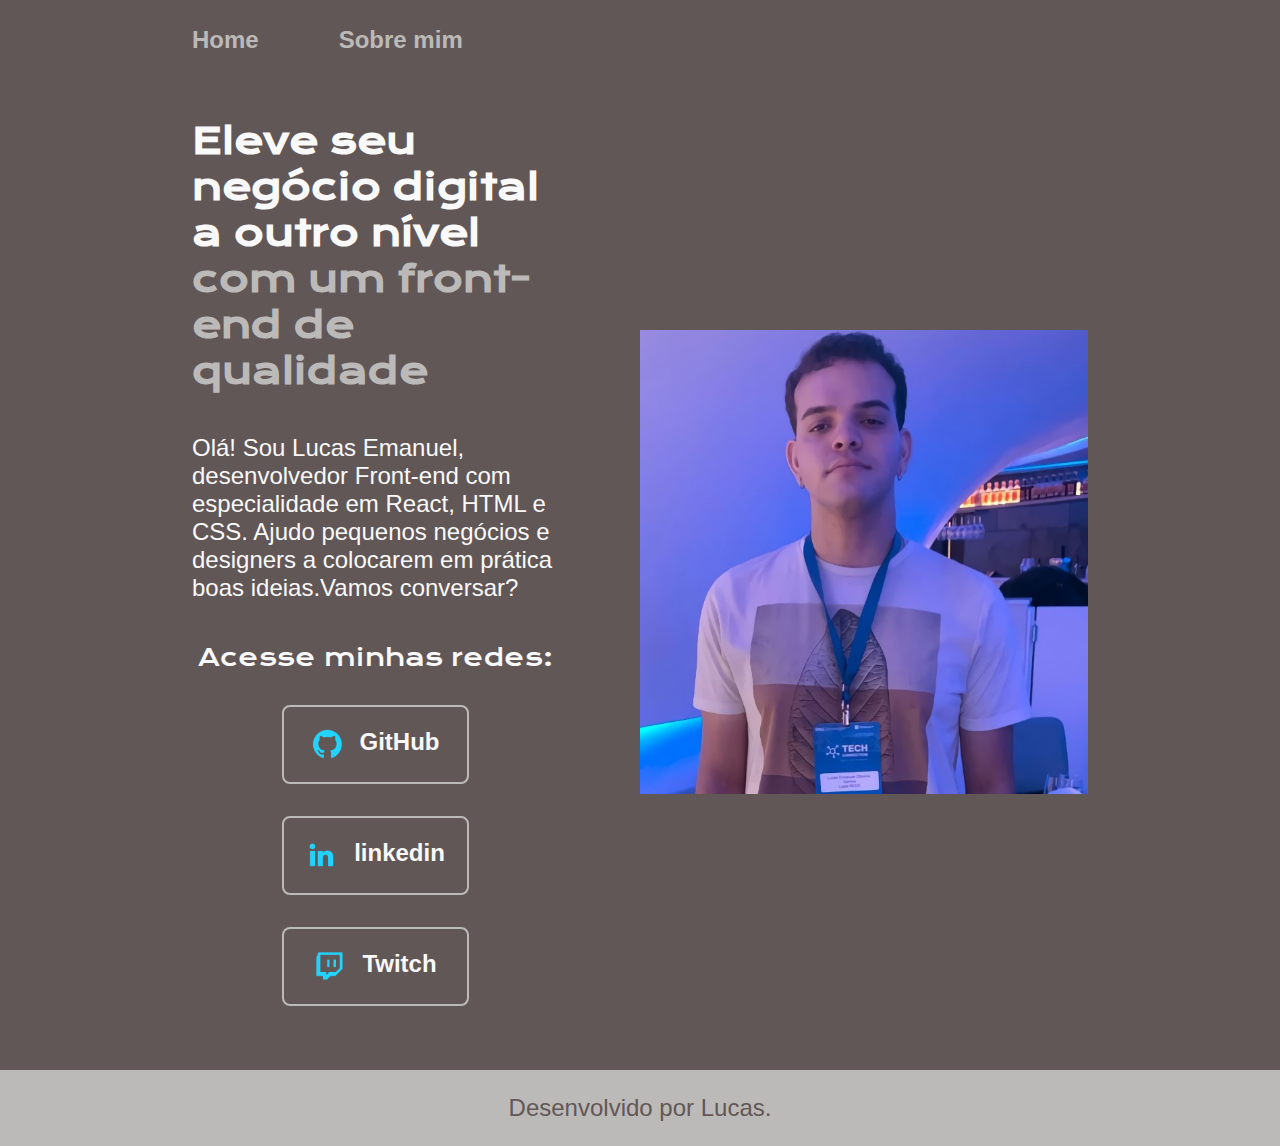
<file: index.html>
<!DOCTYPE html>
<html lang="pt-br">
<head>
    <meta charset="UTF-8">
    <meta http-equiv="X-UA-Compatible" content="IE=edge">
    <meta name="viewport" content="width=device-width, initial-scale=1.0">
    <title>Portifolio</title>
    <link rel="stylesheet" href="./styles/style.css">
</head>
<body>
    <header class="cabecalho">
        <nav class="cabecalho__menu">
            <A class="cabecalho__menu__link" href="index.html">Home</A>
            <a class="cabecalho__menu__link" href="about.html">Sobre mim </a>
        </nav>
    </header>
    <main class="apresentacao">
        <section class="apresentacao__conteudo">
            <h1 class="apresentacao__conteudo__titulo">Eleve seu negócio digital a outro nível <strong class="titulo-destaque">com um front-end de qualidade</strong>
            </h1>
            <p class="apresentacao__conteudo__texto"> Olá! Sou Lucas Emanuel, desenvolvedor Front-end com especialidade em React,
                HTML e CSS. Ajudo pequenos negócios e designers a colocarem em prática boas ideias.Vamos conversar?
            </p>
            <div class="apresentacao__links">
                <h2 class="apresentacao__links__subtitulo">Acesse minhas redes:</h2>
                <a class="apresentacao__links__navegacao" href = "https://github.com/lucasemanuelo">
                <img src = "./assets/github.png">
                GitHub
                </a>
                <a class="apresentacao__links__navegacao" href = "https://www.linkedin.com/in/lucas-emanuel-oliveira-santos-8825b1218/">
                    <img src = "./assets/linkedin.png">
                    linkedin
                    </a>
                <a class="apresentacao__links__navegacao" href = "https://vercel.com/lucasemanuelo/casafinaarquitetura">
                    <img src = "./assets/twitch.png">
                    Twitch
                    </a>
                
            </div>
        </section>
        <img class="apresentacao__imagem" src = "./assets/img3.jpg" alt = "Foto do Lucas Emanuel">
    </main>
    <footer class="rodape">
        <p>Desenvolvido por Lucas.</p>
    </footer>
</body>
</html>
</file>
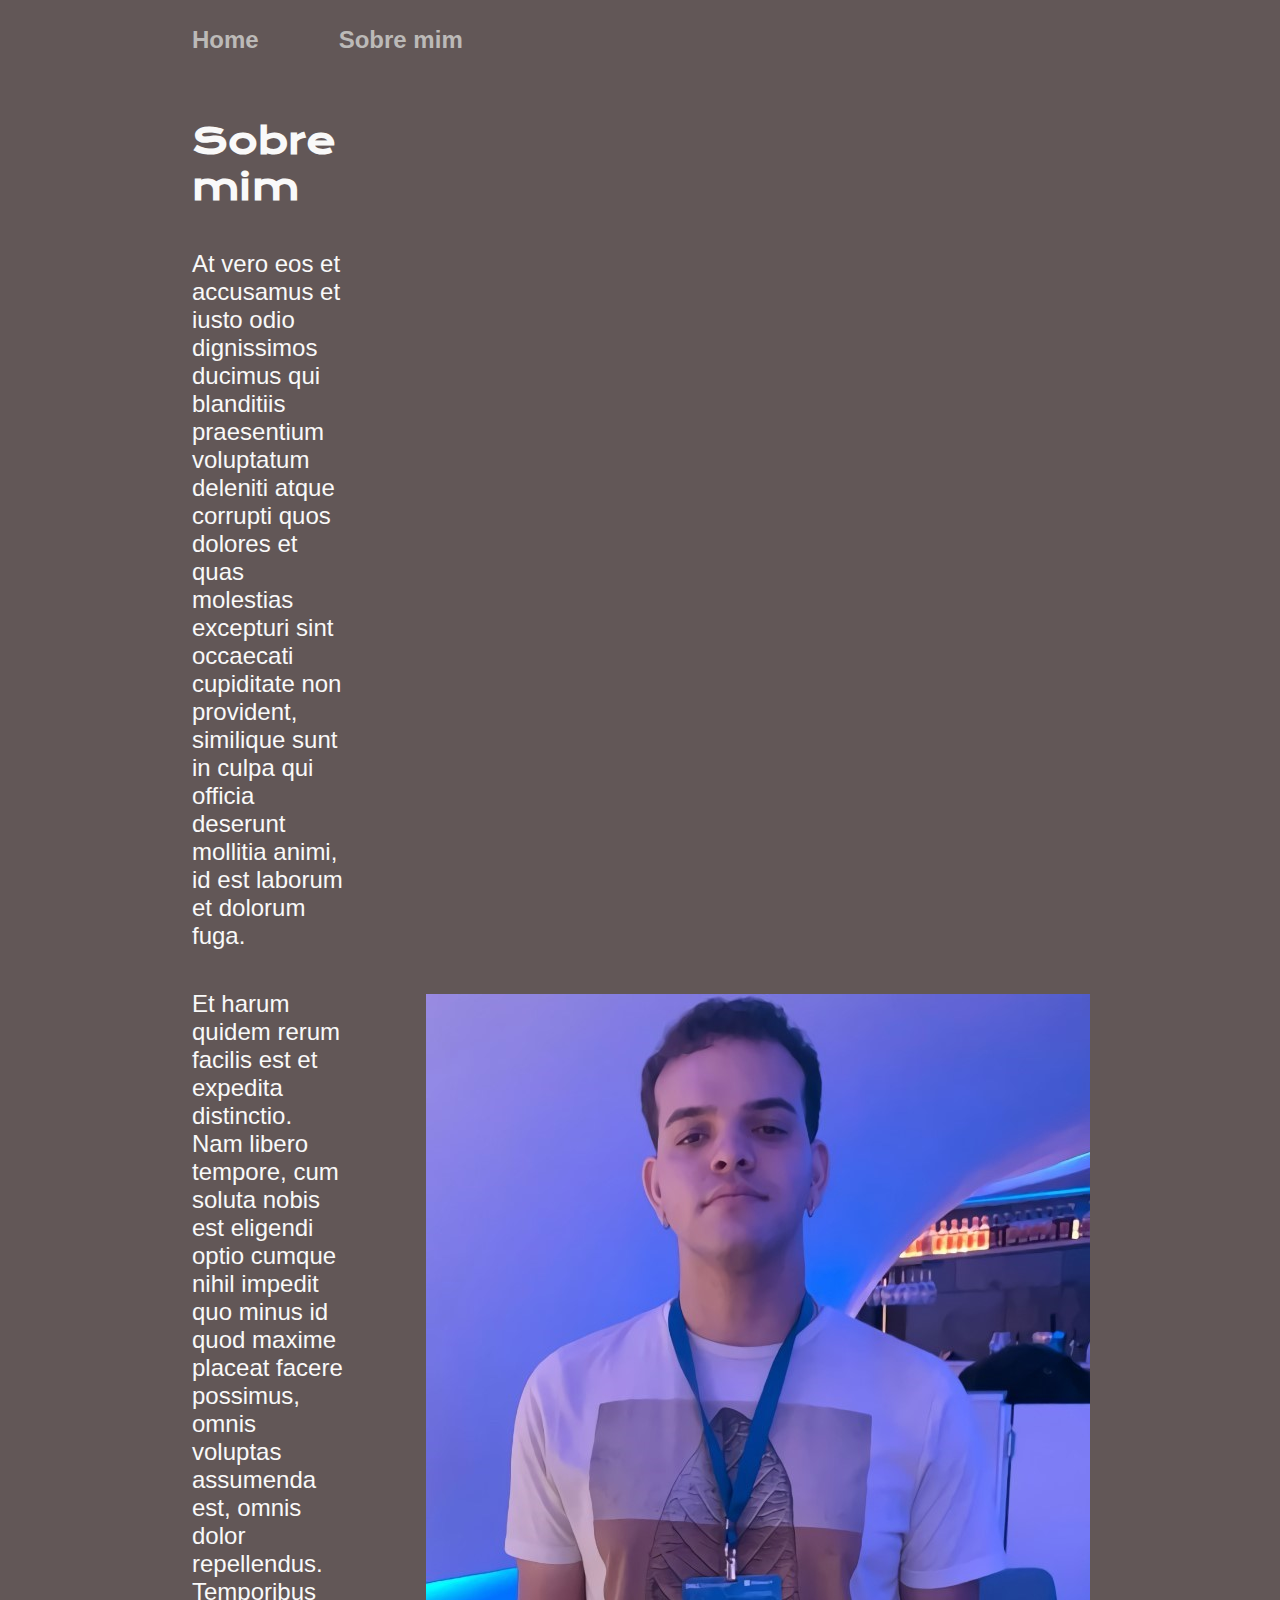
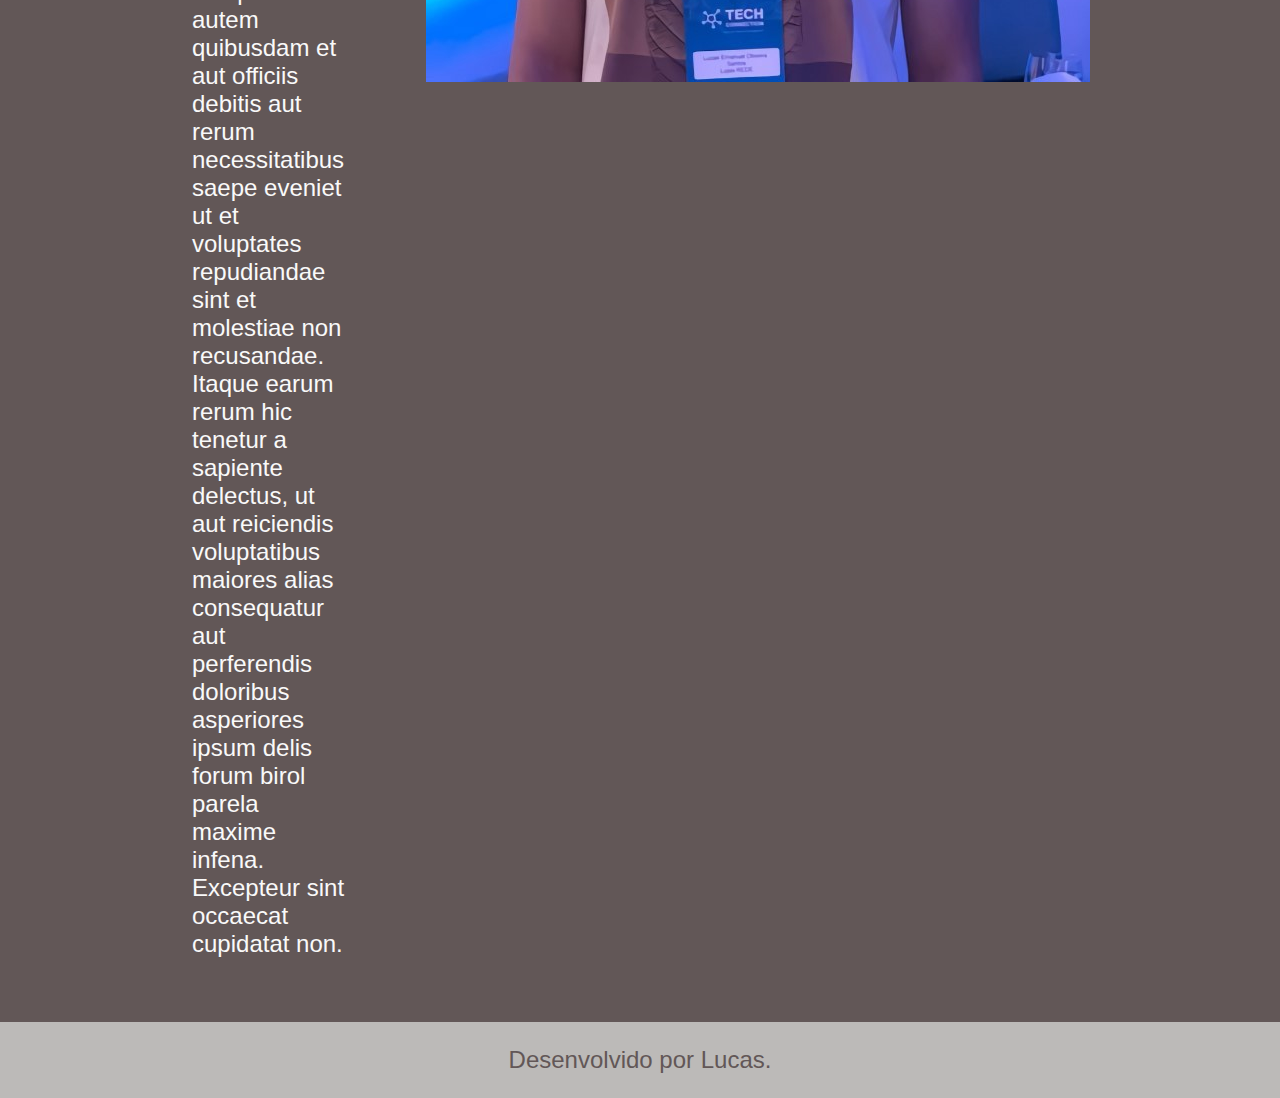
<file: about.html>
<!DOCTYPE html>
<html lang="pt-br">
<head>
    <meta charset="UTF-8">
    <meta http-equiv="X-UA-Compatible" content="IE=edge">
    <meta name="viewport" content="width=device-width, initial-scale=1.0">
    <title>Sobre mim</title>
    <link rel="stylesheet" href="./styles/style.css">
</head>
<body>
    <header class="cabecalho">
        <nav class="cabecalho__menu">
            <A class="cabecalho__menu__link" href="index.html">Home</A>
            <a class="cabecalho__menu__link" href="about.html">Sobre mim </a>
        </nav>
    </header>
    <main class="apresentacao">
        <section class="apresentacao__conteudo">
            <h1 class="apresentacao__conteudo__titulo">Sobre mim</h1>
            <p class="apresentacao__conteudo__texto">At vero eos et accusamus et iusto odio dignissimos ducimus qui blanditiis praesentium voluptatum deleniti atque corrupti quos dolores et quas molestias excepturi sint occaecati cupiditate non provident, similique sunt in culpa qui officia deserunt mollitia animi, id est laborum et dolorum fuga.</p>
            <p class="apresentacao__conteudo__texto">Et harum quidem rerum facilis est et expedita distinctio. Nam libero tempore, cum soluta nobis est eligendi optio cumque nihil impedit quo minus id quod maxime placeat facere possimus, omnis voluptas assumenda est, omnis dolor repellendus. Temporibus autem quibusdam et aut officiis debitis aut rerum necessitatibus saepe eveniet ut et voluptates repudiandae sint et molestiae non recusandae. Itaque earum rerum hic tenetur a sapiente delectus, ut aut reiciendis voluptatibus maiores alias consequatur aut perferendis doloribus asperiores ipsum delis forum birol parela maxime infena. Excepteur sint occaecat cupidatat non.</p>
        </section>
        <img src = "./assets/img3.jpg" alt = "Foto do Lucas Emanuel">
    </main>
    <footer class="rodape">
        <p>Desenvolvido por Lucas.</p>
    </footer>
</body>
</html>
</file>
<file: styles/style.css>
@import url('https://fonts.googleapis.com/css2?family=Krona+One&family=Montserrat:wght@400;600&display=swap');

:root {
    --cor-primaria: #625757;
    --cor-secundaria: #F9F9F9;
    --cor-terciaria: #BCBAB8;
    --cor-hover: #9D8F8F;

    --fonte-primaria: 'Krona One', sans-serif;
    --fonte-secundaria: 'Mont-serrat', sans-serif;
}

*{
    margin: 0;
    padding: 0;
}

body{
    box-sizing: border-box;
    background-color: var(--cor-primaria);
    color: var(--cor-secundaria);
}

.cabecalho {
    padding: 2% 0 0 15%;

}

.cabecalho__menu {
    display: flex;
    gap: 80px;

}

.cabecalho__menu__link {
    font-family: var(--fonte-secundaria);
    font-size: 1.5rem;
    font-weight: 600;
    color:var(--cor-terciaria);
    text-decoration: none;

}

.apresentacao{
    padding: 5% 15%;
    display: flex;
    align-items: center;
    justify-content: space-between;
    gap: 82px;
}

.apresentacao__conteudo{
    width: 50%;
    display: flex;
    flex-direction: column;
    gap: 40px;
}

.apresentacao__conteudo__titulo{
    font-size: 2.25rem;
    font-family: var(--fonte-primaria);
}

.titulo-destaque{
    color: var(--cor-terciaria);
}

.apresentacao__conteudo__texto{
    font-size: 1.5rem;
    font-family: var(--fonte-secundaria);
}

.apresentacao__links{
    display: flex;
    flex-direction: column;
    justify-content: space-between;
    align-items: center;
    gap: 32px;
}
.apresentacao__links__subtitulo{
    font-family: var(--fonte-primaria);
    font-weight: 400;
    font-size: 1.5rem;
}
.apresentacao__links__navegacao{
    display: flex;
    justify-content: center;
    gap: 16px;
    border: 2px solid var(--cor-terciaria);
    width: 50%;
    text-align: center;
    border-radius: 8px;
    font-size: 1.5rem;
    font-weight: 600;
    padding: 21.5px 0;
    text-decoration: none;
    color: var(--cor-secundaria);
    font-family: var(--fonte-secundaria);
}
.apresentacao__links__link:hover{
    background-color: var(--cor-hover);
}

.apresentacao__imagem {
    width: 50%;

}

.rodape {
    padding: 24px;
    color: var(--cor-primaria);
    background-color:var(--cor-terciaria);
    text-align: center;
    font-family: var(--fonte-secundaria);
    font-size:1.5rem;
    font-weight: 400;

}

@media (max-width: 1200px) {
    .cabecalho {
        padding: 10%;
    }

    .cabecalho__menu {
        justify-content: center;
    }

    .apresentacao {
        flex-direction:column-reverse;
        padding: 5%;
    }

    .apresentacao__conteudo {
        width: auto;
    }
}
</file>
